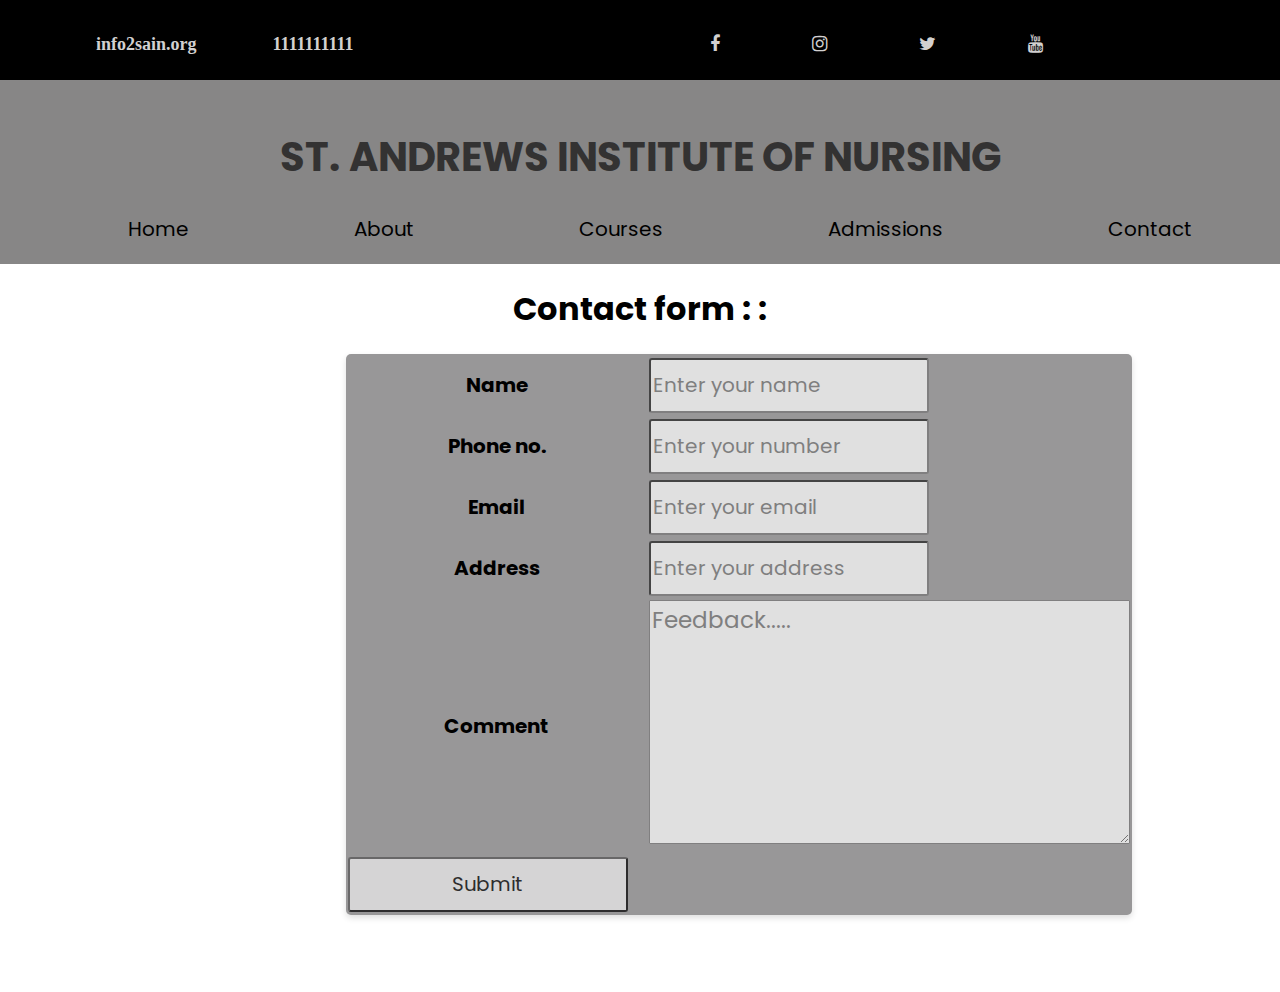
<file: contact.html>
<!DOCTYPE html>
<html lang="en">
  <head>
    <meta charset="UTF-8" />
    <meta http-equiv="X-UA-Compatible" content="IE=edge" />
    <meta name="viewport" content="width=device-width, initial-scale=1.0" />
    <title>Contact Form</title>
    <link
      rel="stylesheet"
      href="https://cdnjs.cloudflare.com/ajax/libs/font-awesome/4.7.0/css/font-awesome.min.css"
    />
    <link
      rel="stylesheet"
      href="https://fonts.googleapis.com/icon?family=Material+Icons"
    />
    <link rel="stylesheet" href="./css/new.css" />
    <link
      rel="stylesheet"
      href="https://unicons.iconscout.com/release/v4.0.0/css/line.css"
    />
    <style>
      table {
        align-items: center;
        background-color: rgb(152, 151, 152);
        color: black;
        border-radius: 5px;
        border: box solid black;
        box-shadow: 0 3px 6px rgba(0, 0, 0, 0.13);
      }
      th {
        height: 60px;
        width: 300px;
        font-size: 20px;
        border-radius: 5px;
      }
      td {
        height: 60px;
        width: 300px;
        font-size: 20px;
        border-radius: 5px;
      }
      input {
        height: 55px;
        width: 280px;
        font-size: 20px;
        opacity: 0.7;
        border-radius: 3px;
      }
      .submit {
        background-color: rgb(8, 8, 7);
        color: rgb(28, 29, 29);
        border-radius: 10px;
        border: box solid black;
      }
    </style>
  </head>
  <body>
    <header>
      <div class="flex-container">
        <div class="header-left">
          <ul>
            <li><a href="mailto:info2sain.org">info2sain.org</a></li>
            <li><a href="tel:1111111111">1111111111</a></li>
          </ul>
        </div>
        <div class="header-right">
          <ul>
            <li>
              <a href=""><i class="fa fa-facebook"></i></a>
            </li>
            <li>
              <a href=""><i class="fa fa-instagram"></i></a>
            </li>
            <li>
              <a href=""><i class="fa fa-twitter"></i></a>
            </li>
            <li>
              <a href=""><i class="fa fa-youtube"></i></a>
            </li>
          </ul>
        </div>
      </div>
    </header>
    <nav>
      <div class="logo">
        <h1>ST. ANDREWS INSTITUTE OF NURSING</h1>
      </div>
      <div class="menu">
        <a href="./index.html">Home</a>
        <a href="./about.html">About</a>
        <a href="./courses.html">Courses</a>
        <a href="./apply.html">Admissions</a>
        <a href="./contact.html">Contact</a>
      </div>
    </nav>
    <h1 align="center">Contact form : :</h1>
    <table
      rowspan="1"
      cellspacing="1"
      cellpadding="1"
      style="margin-bottom: 6%; margin-left: 27%"
    >
      <tr>
        <th>Name</th>
        <td><input type="text" name="name" placeholder="Enter your name" /></td>
      </tr>

      <tr>
        <th>Phone no.</th>
        <td>
          <input type="number" name="number" placeholder="Enter your number" />
        </td>
      </tr>
      <tr>
        <th>Email</th>
        <td>
          <input type="mail" name="email" placeholder="Enter your email" />
        </td>
      </tr>
      <tr>
        <th>Address</th>
        <td>
          <input
            type="address"
            name="address"
            placeholder="Enter your address"
          />
        </td>
      </tr>
      <tr>
        <th>Comment</th>
        <td>
          <textarea
            name="comment"
            rows="7"
            cols="23"
            placeholder="Feedback....."
            style="font-size: 23px; opacity: 0.7; border-radius: 1px"
          ></textarea>
        </td>
      </tr>
      <tr>
        <td colspan="2">
          <input type="submit" value="Submit" name="sendButton" />
        </td>
      </tr>
    </table>
  </body>
</html>
</file>
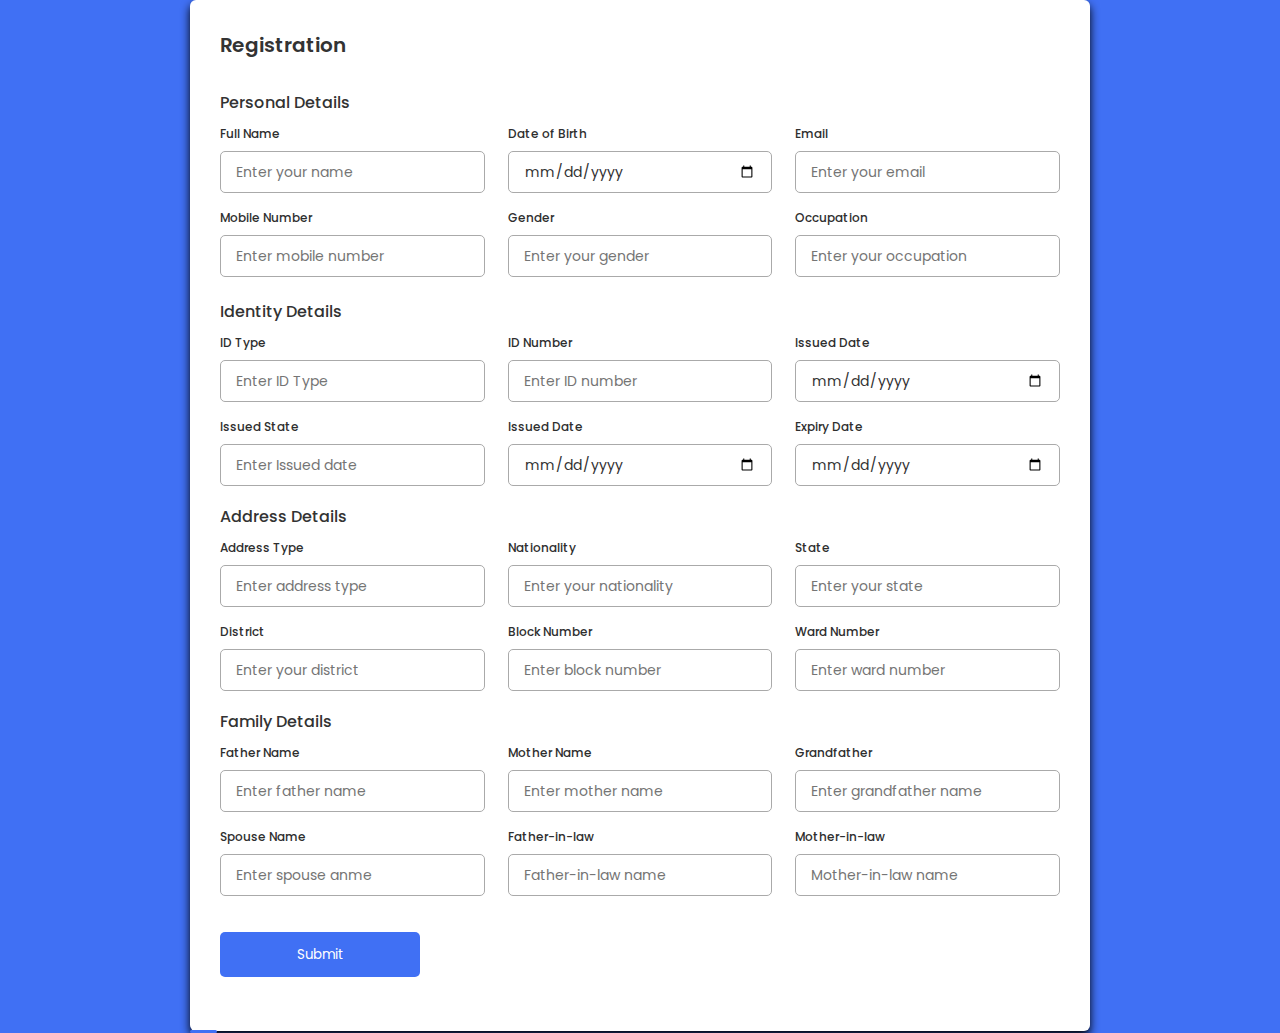
<file: registrationform/form.html>
<!DOCTYPE html>
<html lang="en">
<head>
    <meta charset="UTF-8">
    <meta name="viewport" content="width=device-width, initial-scale=1.0">
    <title>Form</title>
    <link rel="stylesheet" href="style.css">
    <link rel="stylesheet" href="https://unicons.iconscout.com/release/v4.0.0/css/line.css">
</head>
<body>
    <div class="container">
        <header>Registration</header>
        <form id="form">
            <div class="form">
                <div class="details">
                    <span class="title">Personal Details</span>
                    <div class="fields">

                        <div class="input-fields">
                            <label>Full Name</label>
                            <input type="text" id="full_name" placeholder="Enter your name" required>
                        </div>
                        <div class="input-fields">
                            <label>Date of Birth</label>
                            <input type="date" id="d_o_b" placeholder="Enter birth date" required>
                        </div>
                        <div class="input-fields">
                            <label>Email</label>
                            <input type="email" id="email_id" placeholder="Enter your email" required>
                        </div>

                        <div class="input-fields">
                            <label>Mobile Number</label>
                            <input type="number" id="mob_number" placeholder="Enter mobile number" required>
                        </div>
                        <div class="input-fields">
                            <label>Gender</label>
                            <input type="text" id="gender" placeholder="Enter your gender" required>
                        </div>
                        <div class="input-fields">
                            <label>Occupation</label>
                            <input type="text" id="occupation" placeholder="Enter your occupation" required>
                        </div>
                    </div>
                </div>

                <div class="details-ID">
                    <span class="title">Identity Details</span>

                    <div class="fields">
                        <div class="input-fields">
                            <label>ID Type</label>
                            <input type="text" id="id_type" placeholder="Enter ID Type" required>
                        </div>
                        <div class="input-fields">
                            <label>ID Number</label>
                            <input type="number" id="id_number" placeholder="Enter ID number" required>
                        </div>
                        <div class="input-fields">
                            <label>Issued Date</label>
                            <input type="date" id="issued_date" placeholder="Enter Issued date" required>
                        </div>

                        <div class="input-fields">
                            <label>Issued State</label>
                            <input type="text" id="issued_state" placeholder="Enter Issued date" required>
                        </div>

                        <div class="input-fields">
                            <label>Issued Date</label>
                            <input type="date" id="issued_dte" placeholder="Enter Issued date" required>
                        </div>
                        
                        <div class="input-fields">
                            <label>Expiry Date</label>
                            <input type="date" id="issued_exp" placeholder="Enter expiry date" required>
                        </div>
                    </div>
                </div>

            </div>




            <div class="form-second">
                <div class="details-address">
                    <span class="title">Address Details</span>
                    <div class="fields">

                        <div class="input-fields">
                            <label>Address Type</label>
                            <input type="text" id="add_type" placeholder="Enter address type" required>
                        </div>
                        <div class="input-fields">
                            <label>Nationality</label>
                            <input type="text" id="nationality" placeholder="Enter your nationality" required>
                        </div>
                        <div class="input-fields">
                            <label>State</label>
                            <input type="text" id="state" placeholder="Enter your state" required>
                        </div>

                        <div class="input-fields">
                            <label>District</label>
                            <input type="text" id="district" placeholder="Enter your district" required>
                        </div>
                        <div class="input-fields">
                            <label>Block Number</label>
                            <input type="number" id="block_num" placeholder="Enter block number" required>
                        </div>
                        <div class="input-fields">
                            <label>Ward Number</label>
                            <input type="number" id="ward_num" placeholder="Enter ward number" required>
                        </div>
                    </div>
                </div>

                <div class="details-family">
                    <span class="title">Family Details</span>

                    <div class="fields">
                        <div class="input-fields">
                            <label>Father Name</label>
                            <input type="text" id="father_name" placeholder="Enter father name" required>
                        </div>
                        <div class="input-fields">
                            <label>Mother Name</label>
                            <input type="text" id="mother_name" placeholder="Enter mother name" required>
                        </div>
                        <div class="input-fields">
                            <label>Grandfather</label>
                            <input type="text" id="grandfather" placeholder="Enter grandfather name" required>
                        </div>

                        <div class="input-fields">
                            <label>Spouse Name</label>
                            <input type="text" id="spouse_name" placeholder="Enter spouse anme" required>
                        </div>

                        <div class="input-fields">
                            <label>Father-in-law </label>
                            <input type="text" id="father_in_law" placeholder="Father-in-law name" required>
                        </div>
                        
                        <div class="input-fields">
                            <label>Mother-in-law</label>
                            <input type="text" id="mother_in_law" placeholder="Mother-in-law name" required>
                        </div>
                        <button type="submit" value="submit">Submit</button>
                    </div>
                </div>

            </div>
        </form>
    </div>
    <script type="text/javascript">
        var form=document.getElementById('form')
        form.addEventListener('submit',function(event){
            event.preventDefault();
            var full_name=document.getElementById("full_name").value
            console.log(full_name)
            var d_o_b=document.getElementById("d_o_b").value
            console.log(d_o_b)
            var email_id=document.getElementById("email_id").value
            console.log(email_id)
            var mob_number=document.getElementById("mob_number").value
            console.log(mob_number)
            var gender=document.getElementById("gender").value
            console.log(gender)
            var occupation=document.getElementById("occupation").value
            console.log(occupation)
            var id_type=document.getElementById("id_type").value
            console.log(id_type)
            var id_number=document.getElementById("id_number").value
            console.log(id_number)
            var issued_date=document.getElementById("issued_date").value
            console.log(issued_date)
            var issued_state=document.getElementById("issued_state").value
            console.log(issued_state)
            var issued_dte=document.getElementById("issued_dte").value
            console.log(issued_dte)
            var issued_exp=document.getElementById("issued_exp").value
            console.log(issued_exp)
            var add_type=document.getElementById("add_type").value
            console.log(add_type)
            var nationality=document.getElementById("nationality").value
            console.log(nationality)
            var state=document.getElementById("state").value
            console.log(state)
            var district=document.getElementById("district").value
            console.log(district)
            var block_num=document.getElementById("block_num").value
            console.log(block_num)
            var ward_num=document.getElementById("ward_num").value
            console.log(ward_num)
            var father_name=document.getElementById("father_name").value
            console.log(father_name)
            var mother_name=document.getElementById("mother_name").value
            console.log(mother_name)
            var grandfather=document.getElementById("grandfather").value
            console.log(grandfather)
            var spouse_name=document.getElementById("spouse_name").value
            console.log(spouse_name)
            var father_in_law=document.getElementById("father_in_law").value
            console.log(father_in_law)
            var mother_in_law=document.getElementById("mother-in-law").value
            console.log(mother_in_law);
            

        })
    </script>
</body>
</html>
</file>
<file: css/new.css>
@import url('https://fonts.googleapis.com/css2?family=Poppins:wght@200;300;400;500;600&display=swap');
*{
    box-sizing: border-box;
    font-family: 'Poppins',sans-serif;
}
body{
    margin: 0;
}
header{
    background-color: black;
    height: 5rem;
    
}
header a{
    color: rgb(210, 208, 208);
    font-size: 18px;
    text-decoration: none;
    padding: 1rem;
}
.flex-container{
    display: flex;
    padding-top: 1rem;
}
.header-left{
    flex: 40%;
    
}
.header-right{
    margin-right: 5rem;
    flex: 60%;
    background-color: rgb(0, 0, 0);
    text-align: center;
    letter-spacing: 8px;
    height: 3rem;
}

header ul li a{
    font-weight: 900;
    font-family: 'Times New Roman', Times, serif;
    transition: rgb(87, 82, 82);
}
header ul li a:hover{
    color: rgb(149, 149, 149);
    text-decoration: none;
}
ul{
    list-style-type: none;
}
li{
    display: inline;
    margin-left: 40px;
}

nav {
    background-color: #878686;
    color: #333232;
    padding: 20px 0;
    justify-content: center;
}
.logo{
    font-family: 'Franklin Gothic Medium', 'Arial Narrow', Arial, sans-serif;
    text-align: center;
    font-size: 20px;
    justify-content: center;
    font-weight: 700;
    height: 3,7rem;
}

.menu{
    display: inline;
    position: relative;
    cursor: pointer;
    text-align: center;
    font-size: 20px;
}
.menu a {
    color: black;
    margin-left: 6rem;
    padding: 0rem 2rem 0rem ;
    text-decoration: none;
}
.menu a:hover {
    opacity: 0.5;
    text-decoration: none;
}
</file>
<file: registrationform/style.css>
@import url('https://fonts.googleapis.com/css2?family=Poppins:wght@200;300;400;500;600&display=swap');
*{
    margin: 0;
    padding: 0;
    box-sizing: border-box;
    font-family: 'Poppins',sans-serif;
}
body{
    min-height: 100vh;
    display: flex;
    align-items: center;
    justify-content: center;
    background: #4070f4;
}
.container{
    position: relative;
    max-width: 900px;
    width: 100%;
    border-radius: 6px;
    padding: 30px;
    margin: 0 15px;
    background-color: white;
    box-shadow: 0 5px 10px rgba(0, 0, 0, 1);
}
.container header{
    font-size: 20px;
    font-weight: 600;
    color: #333;
}
.container header::before{
    content: "";
    position: absolute;
    left: 0;
    bottom: -2px;
    height: 3px;
    width: 27px;
    border-radius: 8px;
    background-color: #4070f4;
}
.container form{
    position: relative;
    margin-top: 16px;
    min-height: 490px;
    background-color: #fff;
}
.container form .details{
    margin-top: 30px;
}
.container form .details-ID{
    margin-top: 10px;
}
.container form .title{
    display: block;
    margin-bottom: 8px;
    font-size: 16px;
    font-weight: 500;
    margin: 6px 0;
    color: #333;
}
.container form .fields{
    display: flex;
    align-items: center;
    justify-content: space-between;
    flex-wrap: wrap;
}
form .fields .input-fields{
    display: flex;
    width: calc(100%/ 3 - 15px);
    flex-direction: column;
    margin: 4px 0;
}
.input-fields label{
    font-size: 12px;
    font-weight: 500;
    color: #2e2e2e;
}
.input-fields input{
    outline: none;
    font-size: 14px;
    font-weight: 400;
    color: #333;
    border-radius: 5px;
    border: 1px solid#aaa;
    padding: 0 15px;
    height: 42px;
    margin: 8px 0;
}
.input-fields input:is(:focus, :valid){
    box-shadow: 0 3px 6px rgba(0, 0, 0, 0.13);
}
.input-fields input[type=date]:valid{
    color: #707070;
}

.container form button{
    display: flex;
    align-items: center;
    justify-content: center;
    height: 45px;
    max-width: 200px;
    width: 100%;
    border: none;
    outline: none;
    color: #fff;
    border-radius: 5px;
    margin: 24px 0;
    background-color: #4070f4;
    transition: all 0.3s linear;
    cursor: pointer;
}
form button:hover{
    background-color: #265df2;
}
</file>
